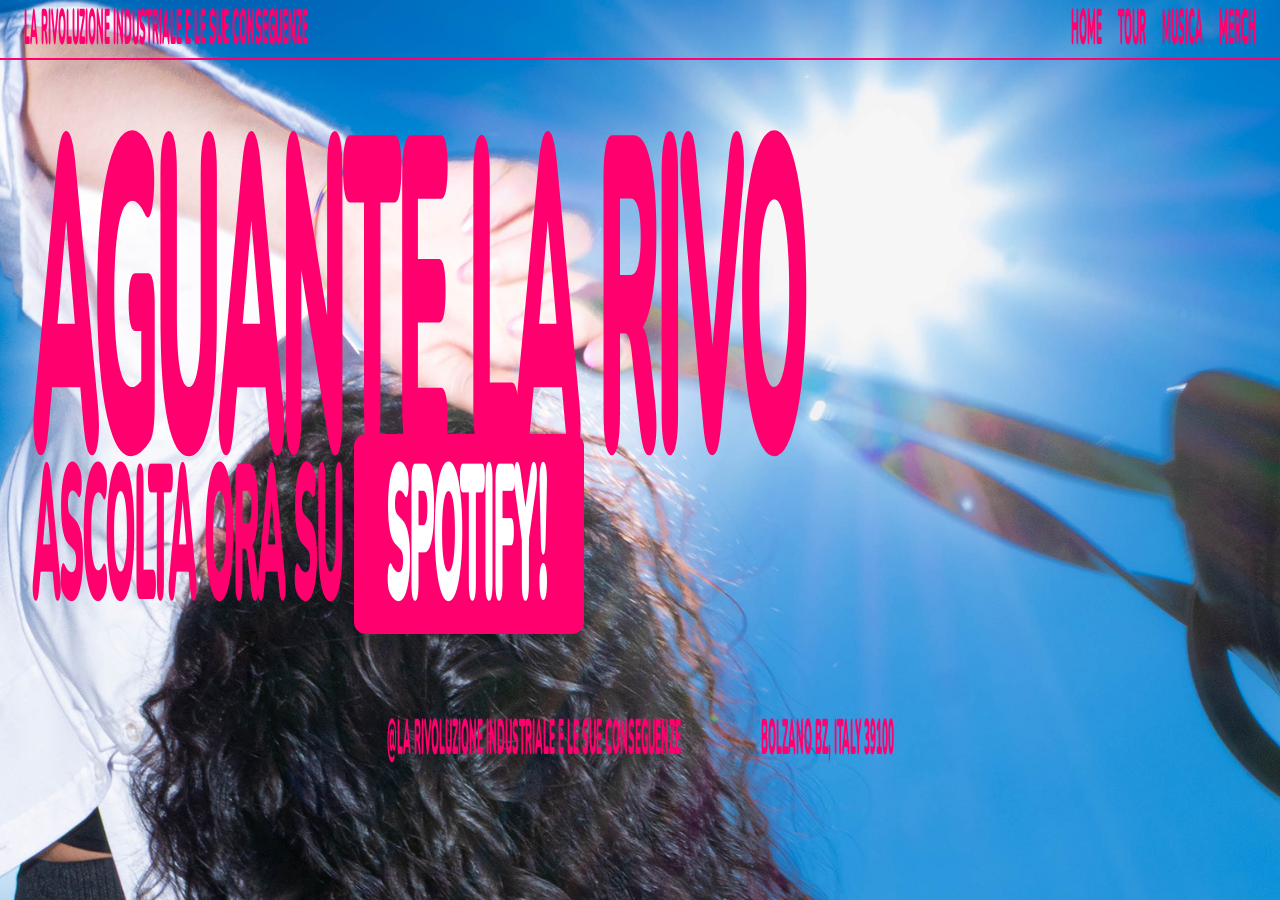
<file: index.html>
<!DOCTYPE html>
<html lang="it">

<head>
    <meta charset="UTF-8">

    <meta name="viewport"
          content="width=device-width, initial-scale=1.0">

    <title>La rivoluzione industriale e le sue conseguenze</title>

    
    <link rel="preconnect" href="https://fonts.googleapis.com">
    <link rel="preconnect" href="https://fonts.gstatic.com" crossorigin>

    <link href="https://fonts.googleapis.com/css2?family=Nunito:wght@900&display=swap"
          rel="stylesheet">

    <link rel="stylesheet" href="style.css">
    <script src="menu.js" defer></script>
</head>


<body class="home"> 

    


    

    <header class="topbar">

        <div class="site-name">
            LA RIVOLUZIONE INDUSTRIALE E LE SUE CONSEGUENZE
        </div>

        <button class="menu-toggle" type="button" aria-label="Apri menu" aria-expanded="false" aria-controls="site-navigation">
            <span></span>
            <span></span>
            <span></span>
        </button>

        <nav class="navigation" id="site-navigation">
            <a href="index.html">HOME</a>
            <a href="tour.html">TOUR</a>
            <a href="musica.html">MUSICA</a>
            <a href="merch.html">MERCH</a>

        </nav>

    </header>


    

    <main id="home">

        <section class="hero">

            <div class="title-wrapper">

                <h1>
                    AGUANTE LA RIVO 
                </h1>
                <h2>
                    ASCOLTA ORA SU <a href="https://open.spotify.com/artist/1oEMqcj6YTvRlRzV6Szyyl?si=b-QgLjwQT7eKpH-DWUWt9w">SPOTIFY!</a>
                </h2>
    

            </div>

        </section>
         <footer class="home">
         <span><a href="https://www.instagram.com/larivoluzioneindustriale?utm_source=ig_web_button_share_sheet&igsi=ZDNlZDc0MzIxNw==">@LA RIVOLUZIONE INDUSTRIALE E LE SUE CONSEGUENZE</a></span>
          <span>BOLZANO BZ, ITALY 39100</span>
        </footer>
</file>
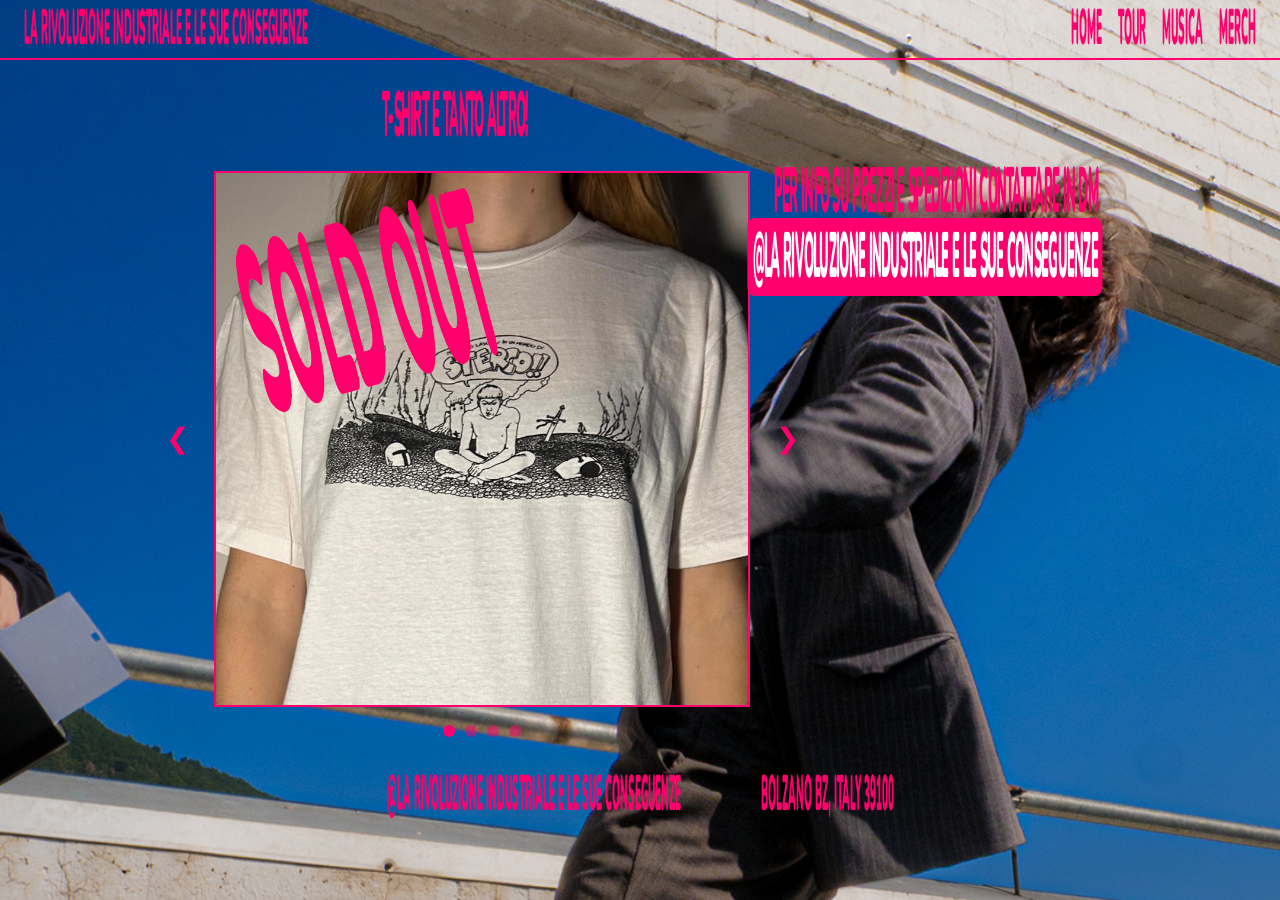
<file: merch.html>
<!DOCTYPE html>
<html lang="it">

<head>
    <meta charset="UTF-8">

    <meta name="viewport"
          content="width=device-width, initial-scale=1.0">

    <title>La rivoluzione industriale e le sue conseguenze</title>

    
    <link rel="preconnect" href="https://fonts.googleapis.com">
    <link rel="preconnect" href="https://fonts.gstatic.com" crossorigin>

    <link href="https://fonts.googleapis.com/css2?family=Nunito:wght@900&display=swap"
          rel="stylesheet">

    <link rel="stylesheet" href="style.css">
    <script src="menu.js" defer></script>
</head>


<body class="merch">

    


    

    <header class="topbar-merch">

        <div class="site-name">
            LA RIVOLUZIONE INDUSTRIALE E LE SUE CONSEGUENZE
        </div>

        <button class="menu-toggle" type="button" aria-label="Apri menu" aria-expanded="false" aria-controls="site-navigation">
            <span></span>
            <span></span>
            <span></span>
        </button>

        <nav class="navigation" id="site-navigation">
            <a href="index.html">HOME</a>
            <a href="tour.html">TOUR</a>
            <a href="musica.html">MUSICA</a>
            <a href="merch.html">MERCH</a>

        </nav>

    </header>


    <main id="home">
        

            <div class="title-wrapper">

    <div>
        <h7 class="merch">
        T-SHIRT E TANTO ALTRO!    
        </h7>
    </div>

            

        <section class="merch-slider" aria-label="Galleria immagini del progetto musicale">
            <div class="slider">
                <button class="slider-btn prev" type="button" aria-label="Immagine precedente">&#10094;</button>

                <div class="slides" aria-live="polite">
                    <img class="slide active" src="immagini/sterco.jpg" alt="Foto 1 del progetto musicale">
                    <img class="slide" src="immagini/wiki.jpg" alt="Foto 2 del progetto musicale">
                    <img class="slide" src="immagini/clipper.jpg" alt="Foto 3 del progetto musicale">
                    <img class="slide" src="immagini/copertina polline 3000x3000 copia (1).jpg" alt="Foto 4 del progetto musicale">
                </div>

                <button class="slider-btn next" type="button" aria-label="Immagine successiva">&#10095;</button>
            </div>

            <div class="slider-dots" aria-label="Selezione immagine">
                <button class="dot active" type="button" aria-label="Vai alla slide 1"></button>
                <button class="dot" type="button" aria-label="Vai alla slide 2"></button>
                <button class="dot" type="button" aria-label="Vai alla slide 3"></button>
                <button class="dot" type="button" aria-label="Vai alla slide 4"></button>
            </div>
        </section>

         <div>
        <h6 class="musica">
          PER INFO SU PREZZI E SPEDIZIONI CONTATTARE IN DM 
          <br><a href="https://www.instagram.com/larivoluzioneindustriale?utm_source=ig_web_button_share_sheet&igsi=ZDNlZDc0MzIxNw==">@LA RIVOLUZIONE INDUSTRIALE E LE SUE CONSEGUENZE</a>
        </h6>
        </div>

    </main>

    <footer class="merch">
        <span><a href="https://www.instagram.com/larivoluzioneindustriale?utm_source=ig_web_button_share_sheet&igsi=ZDNlZDc0MzIxNw==">@LA RIVOLUZIONE INDUSTRIALE E LE SUE CONSEGUENZE</a></span>
        <span>BOLZANO BZ, ITALY 39100</span>
    </footer>

        <script>
            const slides = Array.from(document.querySelectorAll('.slide'));
            const dots = Array.from(document.querySelectorAll('.dot'));
            const prevBtn = document.querySelector('.prev');
            const nextBtn = document.querySelector('.next');
            let currentSlide = 0;

            function showSlide(index) {
                currentSlide = (index + slides.length) % slides.length;

                slides.forEach((slide, i) => {
                    slide.classList.toggle('active', i === currentSlide);
                });

                dots.forEach((dot, i) => {
                    dot.classList.toggle('active', i === currentSlide);
                });
            }

            prevBtn.addEventListener('click', () => showSlide(currentSlide - 1));
            nextBtn.addEventListener('click', () => showSlide(currentSlide + 1));

            dots.forEach((dot, index) => {
                dot.addEventListener('click', () => showSlide(index));
            });

            setInterval(() => showSlide(currentSlide + 1), 3000);
        </script>

    
</body>
</file>
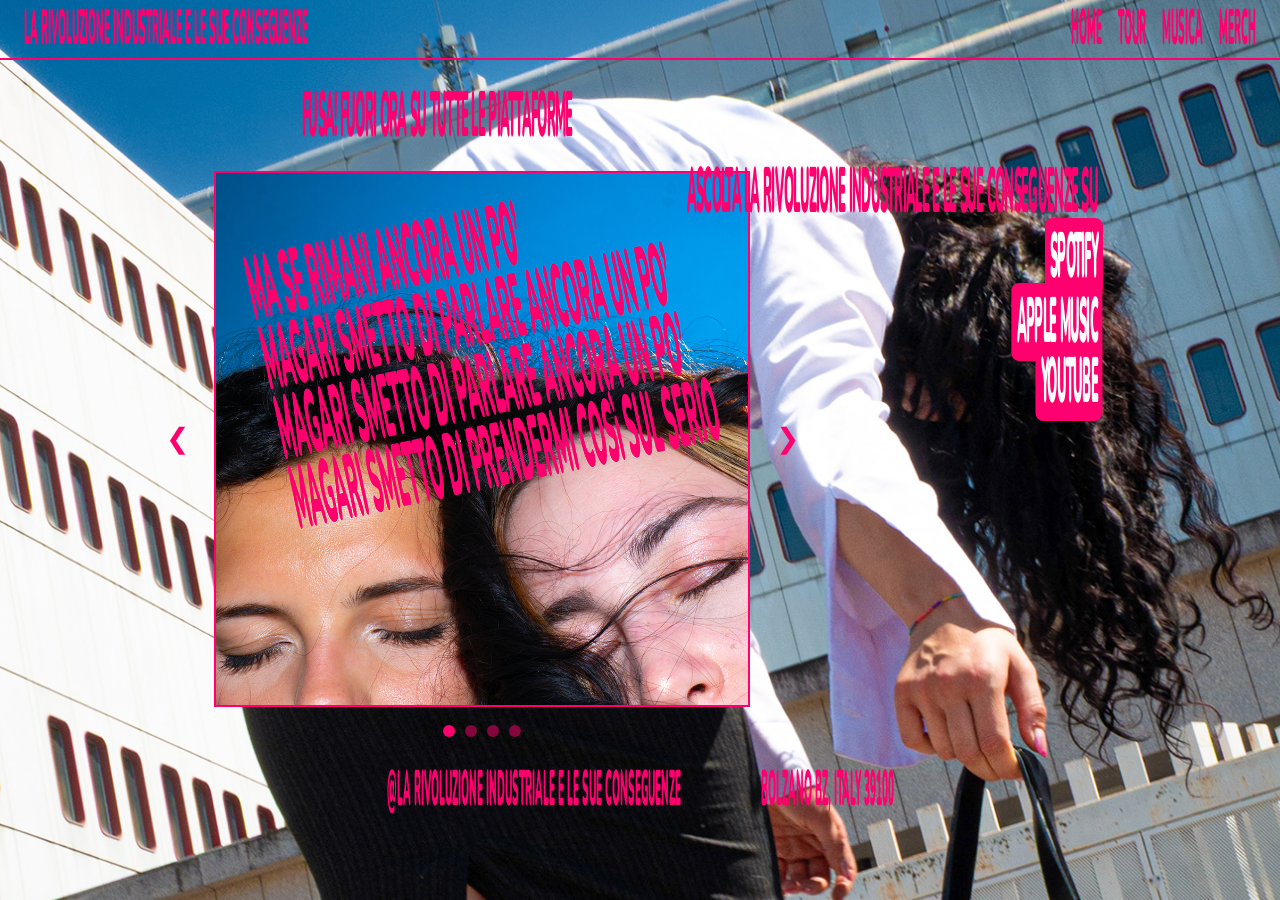
<file: musica.html>
<!DOCTYPE html>
<html lang="it">

<head>
    <meta charset="UTF-8">

    <meta name="viewport"
          content="width=device-width, initial-scale=1.0">

    <title>La rivoluzione industriale e le sue conseguenze</title>

    
    <link rel="preconnect" href="https://fonts.googleapis.com">
    <link rel="preconnect" href="https://fonts.gstatic.com" crossorigin>

    <link href="https://fonts.googleapis.com/css2?family=Nunito:wght@900&display=swap"
          rel="stylesheet">

    <link rel="stylesheet" href="style.css">
    <script src="menu.js" defer></script>
</head>


<body class="musica">

    


    

    <header class="topbar-musica">

        <div class="site-name">
            LA RIVOLUZIONE INDUSTRIALE E LE SUE CONSEGUENZE
        </div>

        <button class="menu-toggle" type="button" aria-label="Apri menu" aria-expanded="false" aria-controls="site-navigation">
            <span></span>
            <span></span>
            <span></span>
        </button>

        <nav class="navigation" id="site-navigation">
            <a href="index.html">HOME</a>
            <a href="tour.html">TOUR</a>
            <a href="musica.html">MUSICA</a>
            <a href="merch.html">MERCH</a>

        </nav>

    </header>


    <main id="home">


            <div class="title-wrapper">

              
        <div>
        <h5 class="musica">
          FUSA! FUORI ORA SU TUTTE LE PIATTAFORME    
        </h5>
        </div>

        <section class="music-slider" aria-label="Galleria immagini del progetto musicale">
            <div class="slider">
                <button class="slider-btn prev" type="button" aria-label="Immagine precedente">&#10094;</button>

                <div class="slides" aria-live="polite">
                    <img class="slide active" src="immagini/fusa!3.jpg" alt="Foto 1 del progetto musicale">
                    <img class="slide" src="immagini/copertina polline 3000x3000 copia (1).jpg" alt="Foto 2 del progetto musicale">
                    <img class="slide" src="immagini/vagamente_stupidi 3000x3000.jpg" alt="Foto 3 del progetto musicale">
                    <img class="slide" src="immagini/DEFINITIVO_3000X3000_RIVOLUZIONE_INDIUSTRAILE_COPERTINA_SINGOLI-2.jpg" alt="Foto 4 del progetto musicale">
                </div>

                <button class="slider-btn next" type="button" aria-label="Immagine successiva">&#10095;</button>
            </div>

            <div class="slider-dots" aria-label="Selezione immagine">
                <button class="dot active" type="button" aria-label="Vai alla slide 1"></button>
                <button class="dot" type="button" aria-label="Vai alla slide 2"></button>
                <button class="dot" type="button" aria-label="Vai alla slide 3"></button>
                <button class="dot" type="button" aria-label="Vai alla slide 4"></button>
            </div>
        </section>

         <div>
        <h6 class="musica">
          ASCOLTA LA RIVOLUZIONE INDUSTRIALE E LE SUE CONSEGUENZE SU 
          <br><a href="https://open.spotify.com/artist/1234567890">SPOTIFY</a>
          <br><a href="https://music.apple.com/artist/1234567890">APPLE MUSIC</a>
          <br><a href="https://www.youtube.com/watch?v=1234567890">YOUTUBE</a>
        </h6>
        </div>

    </main>

    <footer class="music">
        <span><a href="https://www.instagram.com/larivoluzioneindustriale?utm_source=ig_web_button_share_sheet&igsi=ZDNlZDc0MzIxNw==">@LA RIVOLUZIONE INDUSTRIALE E LE SUE CONSEGUENZE</a></span>
        <span>BOLZANO BZ, ITALY 39100</span>
    </footer>

        <script>
            const slides = Array.from(document.querySelectorAll('.slide'));
            const dots = Array.from(document.querySelectorAll('.dot'));
            const prevBtn = document.querySelector('.prev');
            const nextBtn = document.querySelector('.next');
            let currentSlide = 0;

            function showSlide(index) {
                currentSlide = (index + slides.length) % slides.length;

                slides.forEach((slide, i) => {
                    slide.classList.toggle('active', i === currentSlide);
                });

                dots.forEach((dot, i) => {
                    dot.classList.toggle('active', i === currentSlide);
                });
            }

            prevBtn.addEventListener('click', () => showSlide(currentSlide - 1));
            nextBtn.addEventListener('click', () => showSlide(currentSlide + 1));

            dots.forEach((dot, index) => {
                dot.addEventListener('click', () => showSlide(index));
            });

            setInterval(() => showSlide(currentSlide + 1), 3000);
        </script>

    
</body>
</file>
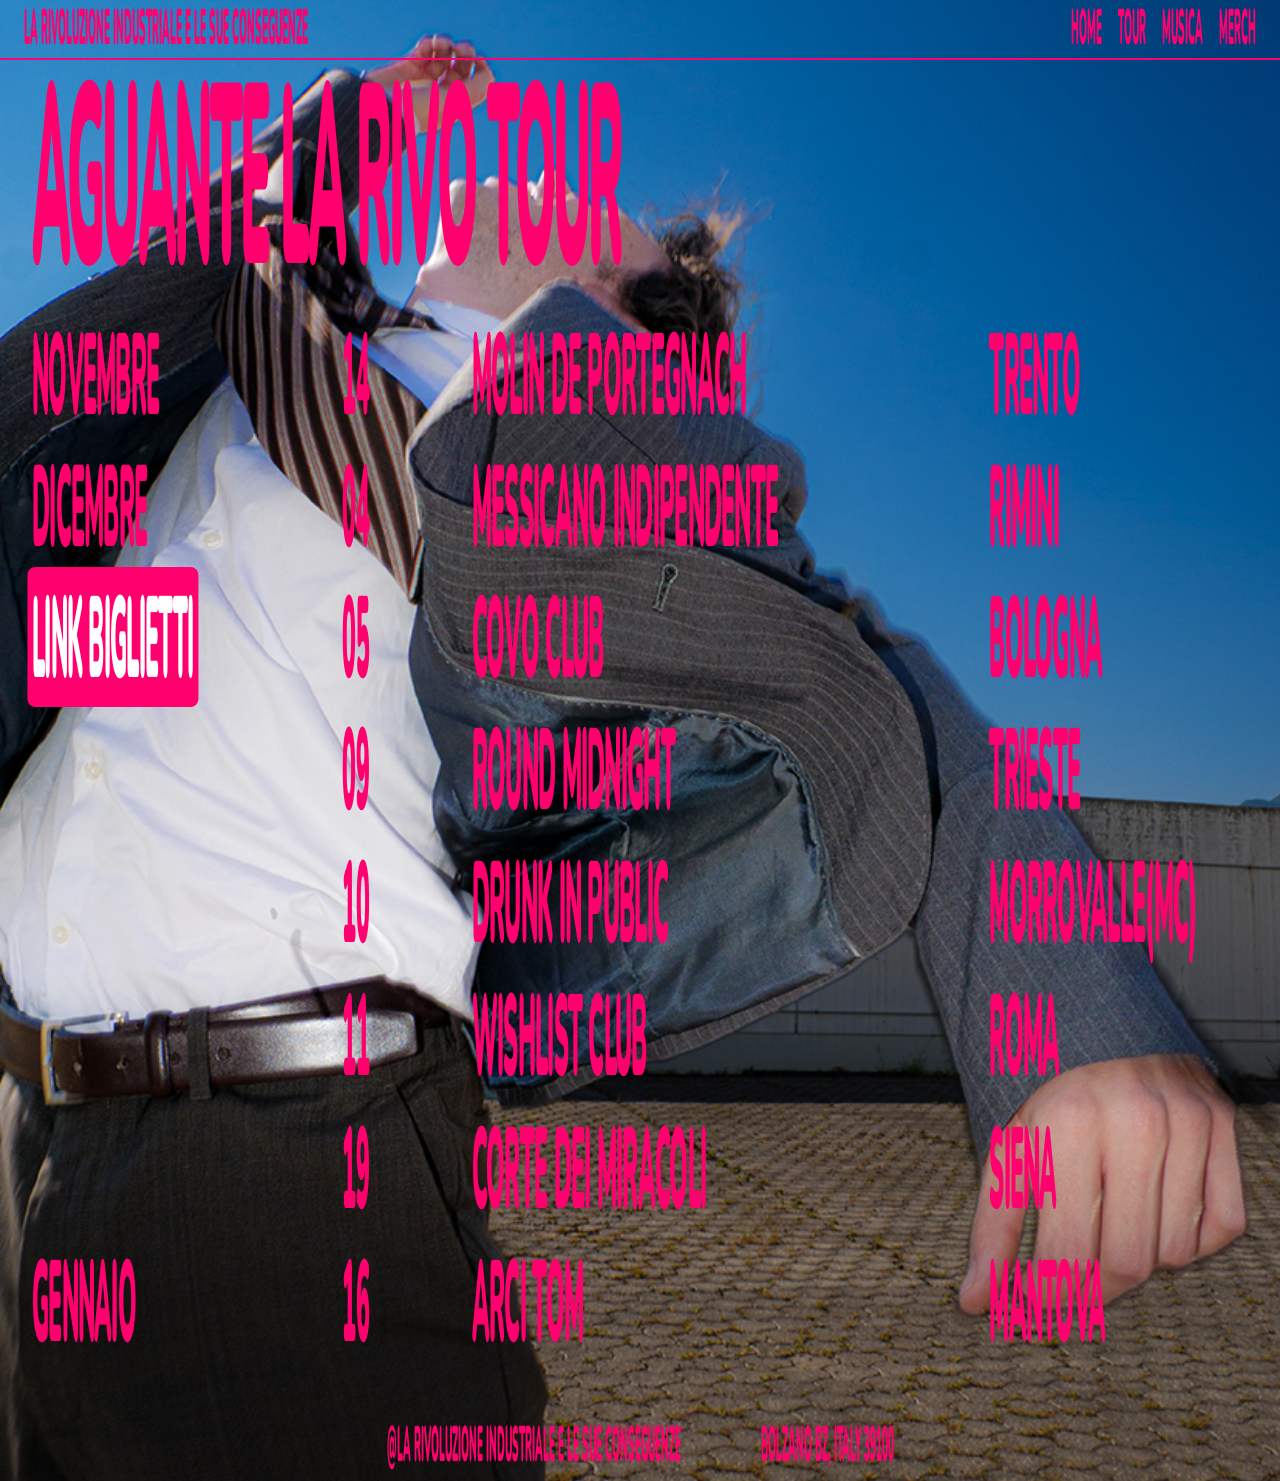
<file: tour.html>
<!DOCTYPE html>
<html lang="it">

<head>
    <meta charset="UTF-8">

    <meta name="viewport"
          content="width=device-width, initial-scale=1.0">

    <title>La rivoluzione industriale e le sue conseguenze</title>

    
    <link rel="preconnect" href="https://fonts.googleapis.com">
    <link rel="preconnect" href="https://fonts.gstatic.com" crossorigin>

    <link href="https://fonts.googleapis.com/css2?family=Nunito:wght@900&display=swap"
          rel="stylesheet">

    <link rel="stylesheet" href="style.css">
    <script src="menu.js" defer></script>
</head>


<body class="tour">

    




    <header class="topbar-tour">

        <div class="site-name">
            LA RIVOLUZIONE INDUSTRIALE E LE SUE CONSEGUENZE
        </div>

        <button class="menu-toggle" type="button" aria-label="Apri menu" aria-expanded="false" aria-controls="site-navigation">
            <span></span>
            <span></span>
            <span></span>
        </button>

        <nav class="navigation" id="site-navigation">
            <a href="index.html">HOME</a>
            <a href="tour.html">TOUR</a>
            <a href="musica.html">MUSICA</a>
            <a href="merch.html">MERCH</a>

        </nav>

    </header>


    

    <main id="home">

        <section class="hero">

            <div class="title-wrapper">

                <h3 class="tour">
                    AGUANTE LA RIVO TOUR 
                </h3>
            
                <h4>
                     <span class="tour-line">
                        <span class="city">NOVEMBRE</span>
                        <span>14</span>
                        <span>MOLIN DE PORTEGNACH</span>
                        <span>TRENTO</span>
                    </span>
                </h4>

                

                 <h4>
                     <span class="tour-line">
                        <span class="city">DICEMBRE</span>
                        <span>04</span>
                        <span>MESSICANO INDIPENDENTE</span>
                        <span>RIMINI</span>
                    </span>
                </h4>

                <h4>
                     <span class="tour-line">
                        <span class="city"><a href="https://link.dice.fm/jmui6yhe77b">LINK BIGLIETTI</a></span>
                        <span>05</span>
                        <span>COVO CLUB</span>
                        <span>BOLOGNA</span>
                    </span>
                </h4>

                 <h4>
                     <span class="tour-line">
                        <span class="city"></span>
                        <span>09</span>
                        <span>ROUND MIDNIGHT</span>
                        <span>TRIESTE</span>
                    </span>
                </h4>

                 <h4>
                     <span class="tour-line">
                        <span class="city"></span>
                        <span>10</span>
                        <span>DRUNK IN PUBLIC</span>
                        <span>MORROVALLE(MC)</span>
                    </span>
                </h4>

                 <h4>
                     <span class="tour-line">
                        <span class="city"></span>
                        <span>11</span>
                        <span>WISHLIST CLUB</span>
                        <span>ROMA</span>
                    </span>
                </h4>

                 <h4>
                     <span class="tour-line">
                        <span class="city"></span>
                        <span>19</span>
                        <span>CORTE DEI MIRACOLI</span>
                        <span>SIENA</span>
                    </span>
                </h4>

              

                 <h4>
                     <span class="tour-line">
                        <span class="city">GENNAIO</span>
                        <span>16</span>
                        <span>ARCI TOM</span>
                        <span>MANTOVA</span>
                    </span>
                </h4>
    

            </div>

        </section>
         <footer class="tour">
          <span><a href="https://www.instagram.com/larivoluzioneindustriale?utm_source=ig_web_button_share_sheet&igsi=ZDNlZDc0MzIxNw==">@LA RIVOLUZIONE INDUSTRIALE E LE SUE CONSEGUENZE</a></span>
          <span>BOLZANO BZ, ITALY 39100</span>
        </footer>
</body>
</file>
<file: style.css>
* {
    box-sizing: border-box;
}

html {
    scroll-behavior: smooth;
}

body.home {
    --page-background-image: url("immagini/1.jpg");
    --page-background-size: 100% auto;
    --page-background-x: 0px;
    --page-background-y: -240px;

    font-family: "Nunito", sans-serif;
    font-weight: 900;

    background: #002aff;
    color: rgb(255, 0, 110);

    background-image: var(--page-background-image);
    background-size: var(--page-background-size);
    background-position: var(--page-background-x) var(--page-background-y);
    background-repeat: no-repeat;

    overflow-x: hidden;
}
body.tour {
    --page-background-image: url("immagini/28lug26__1050962.jpg");
    --page-background-size: 100% auto;
    --page-background-x: 0px;
    --page-background-y: -100px;

    font-family: "Nunito", sans-serif;
    font-weight: 900;

    background: #002aff;
    color: rgb(255, 0, 110);

    background-image: var(--page-background-image);
    background-size: var(--page-background-size);
    background-position: var(--page-background-x) var(--page-background-y);
    background-repeat: no-repeat;


    overflow-x: hidden;
}



body.musica {
    --page-background-image: url("immagini/1-38.jpg");
    --page-background-size: 120% auto;
    --page-background-x: 0px;
    --page-background-y: -800px;

    font-family: "Nunito", sans-serif;
    font-weight: 900;

    background: #002aff;
    color: rgb(255, 0, 110);

    background-image: var(--page-background-image);
    background-size: var(--page-background-size);
    background-position: var(--page-background-x) var(--page-background-y);
    background-repeat: no-repeat;

    overflow-x: hidden;
}
body.merch {
    --page-background-image: url("immagini/28lug26__1050904.jpg");
    --page-background-size: 150% auto;
    --page-background-x: 0px;
    --page-background-y: -560px;

    font-family: "Nunito", sans-serif;
    font-weight: 900;

    background: #002aff;
    color: rgb(255, 0, 110);

    background-image: var(--page-background-image);
    background-size: var(--page-background-size);
    background-position: var(--page-background-x) var(--page-background-y);
    background-repeat: no-repeat;

    overflow-x: hidden;
}


/* =====================================================
   TOP BAR
   ===================================================== */

.topbar {
    position: fixed;

    top: 0;
    left: 0;

    width: 100%;
    height: 60px;

    padding: 0 24px;

    display: flex;
    align-items: center;
    justify-content: space-between;

    background: transparent;

    border-bottom: 2px solid rgb(255, 0, 110);

    z-index: 1000;
}

.topbar-tour {
    position: fixed;

    top: 0;
    left: 0;

    width: 100%;
    height: 60px;

    padding: 0 24px;

    display: flex;
    align-items: center;
    justify-content: space-between;

    background: transparent;

    border-bottom: 2px solid rgb(255, 0, 110);

    z-index: 1000;
}

.topbar-musica {
    position: fixed;

    top: 0;
    left: 0;

    width: 100%;
    height: 60px;

    padding: 0 24px;

    display: flex;
    align-items: center;
    justify-content: space-between;

   background: transparent;
    border-bottom: 2px solid rgb(255, 0, 110);

    z-index: 1000;
}

.topbar-merch {
    position: fixed;

    top: 0;
    left: 0;

    width: 100%;
    height: 60px;

    padding: 0 24px;

    display: flex;
    align-items: center;
    justify-content: space-between;

    background: transparent;
    border-bottom: 2px solid rgb(255, 0, 110);

    z-index: 1000;
}


.site-name,
.navigation a {
    font-family: "Nunito", sans-serif;
    font-weight: 900;
    font-size: 10px;
    transform: scaleY(5);
    transform-origin: center center;
    display: inline-block;
}


.navigation {
    display: flex;
    align-items: center;

    gap: 16px;
}


.navigation a {
    color: rgb(255, 0, 110);

    text-decoration: none;

    font-size: 10px;

    transition: opacity 0.2s ease;
}


.navigation a:hover {
   color: rgb(255, 255, 255);
}

.menu-toggle {
    display: none;
}


/* =====================================================
   HERO
   ===================================================== */

.hero {
    padding-top: 60px;

    width: 100%;
}


/*

*/

.title-wrapper {

    padding: 70px 24px 0;

    width: 100%;

    overflow: visible;
}


h1 {

    margin-top: 130px;

    font-family: "Nunito", sans-serif;

    font-weight: 900;

    /*
   
    */

    font-size: 7vw;

    line-height: 0.82;

    letter-spacing: -0.055em;

    /*
       100% larghezza
       500% altezza
    */

    transform: scaleY(5);

    transform-origin: center;

    /*
     
    */

    width: 100%;
}


h2 {

    margin: 0;

    font-family: "Nunito", sans-serif;

    font-weight: 900;
    font-size: 5vw;

    line-height: 0.82;
    letter-spacing: -0.055em;
    transform: scaleY(5);
    transform-origin: top left;

    margin-top: 8vw;
    font-size: 3vw;
    line-height: 1;

    width: 100%;
}
h2 a {
    /* Change these values to resize the Spotify button. */
    --spotify-button-width: 230px;
    --spotify-button-height: 200px;
    display: inline-block;
    position: relative;
    isolation: isolate;
    width: var(--spotify-button-width);
    text-align: center;
    vertical-align: baseline;
    color: #ffffff;
    text-decoration: none;
}
h2 a::before {
    position: absolute;
    z-index: -1;
    top: 47.5%;
    left: 51%;
    width: var(--spotify-button-width);
    height: var(--spotify-button-height);
    border-radius: 12px;
    background: rgb(255, 0, 110);
    content: "";
    transform: translate(-50%, -50%) scaleY(0.2);
    transition: background-color 0.2s ease;
}
h2 a:hover {
    color: rgb(255, 0, 110);
}
h2 a:hover::before {
    background: rgb(255, 255, 255);
}
h2 a:focus-visible {
    outline: 3px solid rgb(255, 255, 255);
    outline-offset: 4px;
}
h3 {

  margin-top: -60px;

    font-family: "Nunito", sans-serif;

    font-weight: 900;
    font-size: 4vw;

    line-height: .8;
    letter-spacing: -0.055em;
    transform: scaleY(5);
    transform-origin: top left;

    
    
    

    width: 100%;
}

h4 {
    margin-top: 18vw;
    font-family: "Nunito", sans-serif;
    font-weight: 900;
    font-size: 1vw;
    line-height: .5;
    letter-spacing: -0.055em;
    transform: scaleY(5);
    transform-origin: top left;
    display: flex;
    flex-direction: column;
    text-align: left;
    margin-bottom: 0;
    width: 100%;
}

h4 + h4 {
    margin-top: 120px;
}

h4 .tour-line {
    display: grid;
    grid-template-columns: minmax(0, 1.2fr) minmax(0, 0.5fr) minmax(0, 2fr) minmax(0, 1fr);
    align-items: baseline;
    text-align: left;
    width: 100%;
    font-size: 1.8vw;
}

h4 .city {
    min-width: 120px;
    display: inline-block;
}
h4 a {
    /* Change these values to resize the link button. */
    --h4-button-width: auto;
    --h4-button-height: 140px;
    display: inline-block;
    position: relative;
    isolation: isolate;
    width: var(--h4-button-width);
    text-align: center;
    vertical-align: baseline;
    color: #ffffff;
    text-decoration: none;
}
h4 a:hover {
    color: rgb(255, 0, 110);
}
h4 a::before {
    position: absolute;
    z-index: -1;
    top: 46.5%;
    left: 50%;
    width: calc(100% + 10px);
    height: var(--h4-button-height);
    border-radius: 8px;
    background: rgb(255, 0, 110);
    content: "";
    transform: translate(-50%, -50%) scaleY(0.2);
    transition: background-color 0.2s ease;
}
h4 a:hover::before {
    background: rgb(255, 255, 255);
}
h4 a:focus-visible {
    outline: 3px solid rgb(255, 255, 255);
    outline-offset: 4px;
}

h5 {
    margin-top: 1vw;
    margin-left: 270px;
    font-family: "Nunito", sans-serif;
    font-weight: 900;
    font-size: 1vw;
    line-height: .8;
    letter-spacing: -0.055em;
    transform: scaleY(5);
    transform-origin: top left;
    display: block;
    width: 100%;
    text-align: left;
}

h6 {
    margin-top: -655px;
    margin-left: -150px;
    font-family: "Nunito", sans-serif;
    font-weight: 900;
    font-size: 1vw;
    line-height: 1;
    letter-spacing: -0.055em;
    transform: scaleY(5);
    transform-origin: top left;
    display: block;
    width: 100%;
    text-align: right;
}
h6 a {
    /* Change these values to resize the link button. */
    --h6-button-width: auto;
    --h6-button-height: 78px;
    display: inline-block;
    position: relative;
    isolation: isolate;
    width: var(--h6-button-width);
    text-align: center;
    vertical-align: baseline;
    color: #ffffff;
    text-decoration: none;
}
h6 a:hover {
    color: rgb(255, 0, 110);
}
h6 a::before {
    position: absolute;
    z-index: -1;
    top: 46.5%;
    left: 50%;
    width: calc(100% + 10px);
    height: var(--h6-button-height);
    border-radius: 8px;
    background: rgb(255, 0, 110);
    content: "";
    transform: translate(-50%, -50%) scaleY(0.2);
    transition: background-color 0.2s ease;
}
h6 a:hover::before {
    background: rgb(255, 255, 255);
}
h6 a:focus-visible {
    outline: 3px solid rgb(255, 255, 255);
    outline-offset: 4px;
}

h7 {
    margin-top: 1vw;
    margin-left: 350px;
    font-family: "Nunito", sans-serif;
    font-weight: 900;
    font-size: 1vw;
    line-height: .8;
    letter-spacing: -0.055em;
    transform: scaleY(5);
    transform-origin: top left;
    display: block;
    width: 100%;
    text-align: left;
}
/* =====================================================
   INTRO
   ===================================================== */

.intro {

    margin-top: 42vw;

    padding: 0 24px 120px;

    max-width: 900px;
}


.intro p {

    margin: 0;

    font-size: 32px;

    line-height: 1.05;

    letter-spacing: -0.03em;
}


/* =====================================================
   CONTENT
   ===================================================== */

.content {

    display: grid;

    grid-template-columns: 1fr 2fr;

    gap: 30px;

    padding: 80px 24px 160px;

    border-top: 2px solid #000000;
}


.content-number {

    font-size: 20px;
}


.content-text {

    max-width: 800px;
}


.content-text h2 {

    margin: 0 0 30px;

    font-size: 64px;

    line-height: 0.9;

    letter-spacing: -0.05em;
}


.content-text p {

    margin: 0;

    max-width: 600px;

    font-size: 24px;

    line-height: 1.1;
}


/* =====================================================
   FOOTER
   ===================================================== */

footer.home {

    margin-top: 250px;
    margin-bottom: 8px;
    justify-content: center;
    display: flex;
    gap: 80px;


    font-size: 10px;
    transform: scaleY(5);
}
footer.tour {

    margin-top: 152px;
    margin-bottom: 8px;
    justify-content: center;
    display: flex;
    gap: 80px;


    font-size: 10px;
    transform: scaleY(5);
}
footer.music {

    margin-top: 570px;
    margin-bottom: 8px;
    justify-content: center;
    display: flex;
    gap: 80px;


    font-size: 10px;
    transform: scaleY(5);
}

footer.merch {

    margin-top: 600px;
    margin-bottom: 8px;
    justify-content: center;
    display: flex;
    gap: 80px;


    font-size: 10px;
    transform: scaleY(5);
}

footer a {
    color: rgb(255, 0, 110);
    text-decoration: none;
}
footer a:hover {
    color: rgb(255, 255, 255);
}



.music-slider {
    width: min(66vw, 700px);
    margin-left: 100PX;
    padding: 0 24px 80px;
    
}




.slider {
    margin-top: 70px;
    display: flex;
    align-items: center;
    justify-content: center;
    gap: 16px;
    width: 100%;
}

.slides {
    position: relative;
    flex: 1;
    width: 100%;
    aspect-ratio: 1;
    overflow: hidden;
    border: 2px solid rgb(255, 0, 110);
    background: rgba(0, 37, 220, 0.5);
}

.slide {
    position: absolute;
    inset: 0;
    width: 100%;
    height: 100%;
    object-fit: cover;
    opacity: 0;
    transition: opacity 0.4s ease;
}

.slide.active {
    opacity: 1;
}

.slider-btn {
    width: 42px;
    height: 42px;
    background: transparent;
    border: none;
    padding: 0;
    color: rgb(255, 0, 110);
    font-size: 28px;
    line-height: 1;
    cursor: pointer;
}

.slider-btn:hover {
    color: #ffffff;
}

.slider-dots {
    display: flex;
    justify-content: center;
    gap: 10px;
    margin-top: 18px;
}

.dot {
    width: 12px;
    height: 12px;
    border-radius: 50%;
    border: none;
    background: rgba(255, 0, 110, 0.5);
    cursor: pointer;
}

.dot.active {
    background: rgb(255, 0, 110);
}

.merch-slider {
    width: min(66vw, 700px);
    margin-left: 100PX;
    padding: 0 24px 80px;
}

/* =====================================================
   MOBILE
   ===================================================== */

@media (max-width: 700px) {

    body.home,
    body.tour,
    body.musica,
    body.merch {
        display: flex;
        flex-direction: column;
        min-height: 100vh;
        margin: 0;
    }

    body > main {
        flex: 1 0 auto;
    }

    body.home > main,
    body.tour > main {
        display: flex;
        flex-direction: column;
    }

    body.musica > main {
        padding-bottom: 470px;
    }

    body.merch > main {
        padding-bottom: 400px;
    }

    /* ---------- TOPBAR ---------- */

    .topbar {

        height: 50px;

        padding: 0 12px;
    }

    body.home {

    font-family: "Nunito", sans-serif;
    font-weight: 900;

    background: #002aff;
    color: rgb(255, 0, 110);

    --page-background-size: 150% auto;
    --page-background-y: 0px;
    background-image: var(--page-background-image);
    background-size: var(--page-background-size);
    background-position: var(--page-background-x) var(--page-background-y);
    background-repeat: no-repeat;

    overflow-x: hidden;
    }

     body.tour {

    font-family: "Nunito", sans-serif;
    font-weight: 900;

    background: #002aff;
    color: rgb(255, 0, 110);

    --page-background-size: 155% auto;
    --page-background-y: 0px;
    background-image: var(--page-background-image);
    background-size: var(--page-background-size);
    background-position: 0px 0px;
    background-repeat: no-repeat;

    overflow-x: hidden;
    }

    body.musica {
        --page-background-size: auto 100%;
        --page-background-x: center;
        --page-background-y: 0px;
        background-image: var(--page-background-image);
        background-size: var(--page-background-size);
        background-position: var(--page-background-x) var(--page-background-y);
        background-repeat: no-repeat;
    }

    body.home,
    body.tour,
    body.musica,
    body.merch {
        position: relative;
        isolation: isolate;
        background-color: transparent;
        background-image: none;
    }

    body.home::before,
    body.tour::before,
    body.musica::before,
    body.merch::before {
        position: absolute;
        z-index: -1;
        inset: 0;
        background-image: var(--page-background-image);
        background-size: auto 100%;
        background-position: center top;
        background-repeat: no-repeat;
        content: "";
        pointer-events: none;
    }
    


    .site-name {

        font-size: 12px;

        margin-top: 6px;

        max-width: 130px;

        white-space: normal;

        line-height: 0.95;
    }


    .navigation {

        gap: 10px;
    }


    .navigation a {

        font-size: 11px;
    }


    /* ---------- HERO ---------- */

    .hero {

        padding-top: 50px;
    }


    .title-wrapper {

        padding: 40px 12px 0;
    }


    h1 {

        /*
           Dimensione base mobile.
           Anche qui viene mantenuto il rapporto
           di deformazione verticale 500%.
        */

        font-size: 15vw;

        line-height: 0.82;

        letter-spacing: -0.055em;

        
    }


    /*
       Spazio compensativo per il titolo
       deformato verticalmente.
    */

    .intro {

        margin-top: 62vw;

        padding: 0 12px 80px;
    }


    .intro p {

        font-size: 24px;

        line-height: 1.05;
    }


    /* ---------- CONTENT ---------- */

    .content {

        display: block;

        padding: 50px 12px 100px;
    }


    .content-number {

        margin-bottom: 50px;

        font-size: 16px;
    }


    .content-text h2 {

        font-size: 46px;

        line-height: 0.9;

        margin-bottom: 25px;
    }


    .content-text p {

        font-size: 20px;

        line-height: 1.1;
    }


    /* ---------- FOOTER ---------- */

    footer {

        padding: 16px 12px;

        font-size: 11px;
    }


    .topbar,
    .topbar-tour,
    .topbar-musica,
    .topbar-merch {
        height: 54px;
        padding: 0 10px;
        gap: 8px;
    }

    .menu-toggle {
        display: flex;
        flex: 0 0 40px;
        width: 40px;
        height: 40px;
        flex-direction: column;
        align-items: center;
        justify-content: center;
        gap: 5px;
        padding: 0;
        border: 0px solid rgb(255, 0, 110);
        border-radius: 6px;
        background-color: transparent;
        cursor: pointer;
        z-index: 2;
    }

    .menu-toggle span {
        display: block;
        width: 20px;
        height: 3px;
        background: rgb(255, 0, 110);
        border-radius: 2px;
    }

    .menu-toggle:focus-visible {
        outline: 4px solid #ffffff;
        outline-offset: 3px;
    }

    .site-name {
        flex: 1 1 auto;
        min-width: 0;
        max-width: none;
        font-size: clamp(7px, 2.3vw, 9px);
        line-height: 1;
        white-space: nowrap;
        transform: scaleY(5);
    }

    .navigation {
        position: fixed;
        top: 54px;
        left: 0;
        right: 0;
        display: none;
        flex-direction: column;
        align-items: stretch;
        gap: 0px;
        padding: 8px 12px;
        background-color: transparent;
        border-bottom: 2px solid rgb(255, 0, 110);
    }

    .navigation.is-open {
        display: flex;
        background-image: var(--page-background-image);
        background-size: auto var(--page-background-render-height, 100vh);
        background-position: center -54px;
        background-repeat: no-repeat;
    }

    .navigation a {
        padding: 12px 8px;
        font-size: 12px;
        transform: none;
        border-bottom: 2px solid rgb(255, 0, 110);
    }

    .navigation a:last-child {
        border-bottom: 0;
    }

    h1 {
        display: center;
        font-size: 36px;
        transform: scaleY(5);
    }

    h2 {
        margin-top: 42px;
        font-size: 16px;
        line-height: 1.1;
        transform: scaleY(5);
    }

    h2 a {
        --spotify-button-height: 44px;
        width: auto;
        padding: 0 8px;
        white-space: nowrap;
    }

    h2 a::before {
        top: 46.9%;
        left: 50%;
        height: 68px;
        width: calc(80% + 8px);
        transform: translate(-50%, -50%) scaleY(0.2);
        border-radius: 6px;
    }

    h3 {
        display: center;
        font-size: 20px;
        transform: scaleY(5);
        margin-top: 0px;
    }

    h4 {
        margin-top: 80px;
        font-size: 12px;
        line-height: 1;
        letter-spacing: 0;
        transform: scaleY(5);
    }

    h4 + h4 {
        margin-top: 30px;
    }

    h4 .tour-line {
        column-gap: 8px;
        grid-template-columns: minmax(0, 1.2fr) minmax(0, 0.5fr) minmax(0, 2fr) minmax(0, 1fr);
        font-size: 8px;
    }

    h4 a {
        --h4-button-height: 36px;
    }

    h4 .city {
        min-width: 0;
    }

    h4 .tour-line > span:last-child {
        white-space: nowrap;
    }

    h5 {
        margin-top: 24px;
        margin-left: 0;
        padding: 0 12px;
        width: 100%;
        font-size: 10px;
        line-height: 1.1;
        transform: scaleY(5);
        transform-origin: top center;
        text-align: center;
    }

    h6 {
        margin: -30px 18px 0;
        width: auto;
        font-size: 9px;
        line-height: 1.25;
        letter-spacing: 0;
        transform: scaleY(5);
         transform-origin: top center;
        text-align: center;
    }

    h6 a {
        border-radius: 6px;
    }

    h6 a::before {
        top: 12.5%;
        bottom: 12.5%;
        height: auto;
        transform: translateX(-50%);
    }

    h7 {
        margin-top: 24px;
        margin-left: 0;
        padding: 0 12px;
        width: 100%;
        font-size: 10px;
        line-height: 1.1;
        transform: scaleY(5);
        transform-origin: top center;
        text-align: center;
    }

    .music-slider,
    .merch-slider {
        width: 100%;
        margin: 48px auto 0;
        padding: 0 12px 36px;
    }

    .slider {
        margin-top: 0;
        gap: 6px;
    }

    .slider-btn {
        flex: 0 0 30px;
        width: 30px;
        height: 42px;
        font-size: 24px;
    }

    footer.home,
    footer.tour,
    footer.music,
    footer.merch {
        position: fixed;
        z-index: 900;
        right: 0;
        bottom: 8px;
        left: 0;
        flex-wrap: wrap;
        justify-content: center;
        gap: 0 12px;
        margin: 0;
        padding: 4px 12px;
        font-size: 7px;
        text-align: center;
        transform: scaleY(5);
        transform-origin: center bottom;
    }

}
</file>
